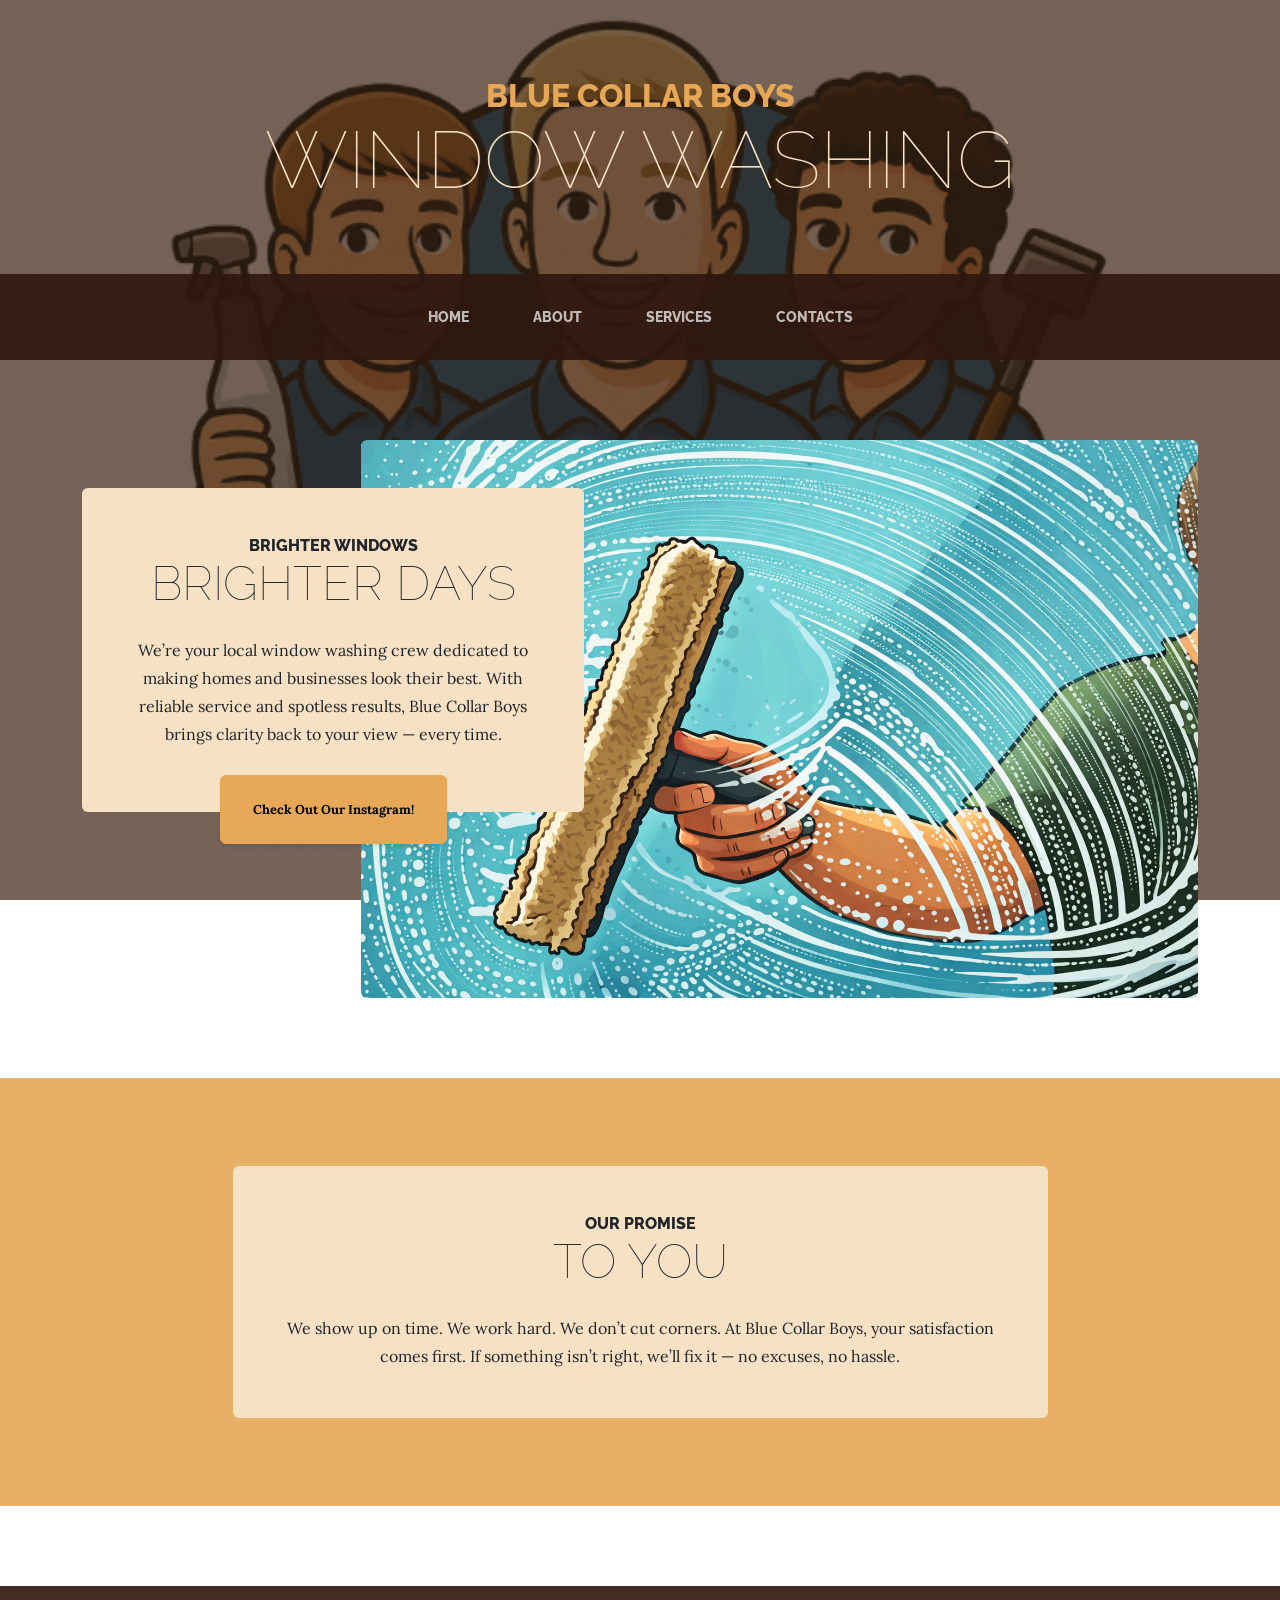
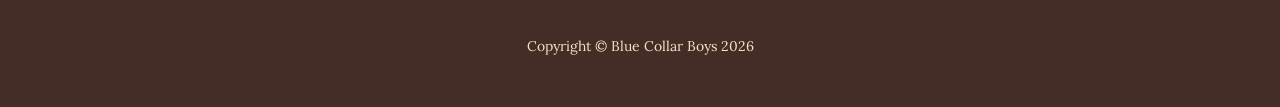
<file: index.html>
<!DOCTYPE html>
<html lang="en">
    <head>
        <meta charset="utf-8" />
        <meta name="viewport" content="width=device-width, initial-scale=1, shrink-to-fit=no" />
        <meta name="description" content="" />
        <meta name="author" content="" />
        <title>Blue Collar Boys - Window Washing</title>
        <link rel="icon" type="image/x-icon" href="assets/favicon.ico" />
        <!-- Google fonts-->
        <link href="https://fonts.googleapis.com/css?family=Raleway:100,100i,200,200i,300,300i,400,400i,500,500i,600,600i,700,700i,800,800i,900,900i" rel="stylesheet" />
        <link href="https://fonts.googleapis.com/css?family=Lora:400,400i,700,700i" rel="stylesheet" />
        <!-- Core theme CSS (includes Bootstrap)-->
        <link href="css/styles.css" rel="stylesheet" />
    </head>
    <body>
        <header>
            <h1 class="site-heading text-center text-faded d-none d-lg-block">
                <span class="site-heading-upper text-primary mb-3">Blue Collar Boys</span>
                <span class="site-heading-lower">Window Washing</span>
            </h1>
        </header>
        <!-- Navigation-->
        <nav class="navbar navbar-expand-lg navbar-dark py-lg-4" id="mainNav">
            <div class="container">
                <a class="navbar-brand text-uppercase fw-bold d-lg-none" href="index.html">Blue Collar Boys</a>
                <button class="navbar-toggler" type="button" data-bs-toggle="collapse" data-bs-target="#navbarSupportedContent" aria-controls="navbarSupportedContent" aria-expanded="false" aria-label="Toggle navigation"><span class="navbar-toggler-icon"></span></button>
                <div class="collapse navbar-collapse" id="navbarSupportedContent">
                    <ul class="navbar-nav mx-auto">
                        <li class="nav-item px-lg-4"><a class="nav-link text-uppercase" href="index.html">Home</a></li>
                        <li class="nav-item px-lg-4"><a class="nav-link text-uppercase" href="about.html">About</a></li>
                        <li class="nav-item px-lg-4"><a class="nav-link text-uppercase" href="services.html">Services</a></li>
                        <li class="nav-item px-lg-4"><a class="nav-link text-uppercase" href="contacts.html">Contacts</a></li>
                    </ul>
                </div>
            </div>
        </nav>
        <section class="page-section clearfix">
            <div class="container">
                <div class="intro">
                    <img class="intro-img img-fluid mb-3 mb-lg-0 rounded" src="assets/img/cartoon.png" alt="..." />
                    <div class="intro-text left-0 text-center bg-faded p-5 rounded">
                        <h2 class="section-heading mb-4">
                            <span class="section-heading-upper">Brighter Windows</span>
                            <span class="section-heading-lower">Brighter Days</span>
                        </h2>
                        <p class="mb-3">We’re your local window washing crew dedicated to making homes and businesses look their best. With reliable service and spotless results, Blue Collar Boys brings clarity back to your view — every time.</p>
                        <div class="intro-button mx-auto"><a class="btn btn-primary btn-xl" href="https://www.instagram.com/bluecollarboys_ww/" target="_blank" rel="noopener noreferrer">Check Out Our Instagram!</a></div>
                    </div>
                </div>
            </div>
        </section>
        <section class="page-section cta">
            <div class="container">
                <div class="row">
                    <div class="col-xl-9 mx-auto">
                        <div class="cta-inner bg-faded text-center rounded">
                            <h2 class="section-heading mb-4">
                                <span class="section-heading-upper">Our Promise</span>
                                <span class="section-heading-lower">To You</span>
                            </h2>
                            <p class="mb-0">We show up on time. We work hard. We don’t cut corners. At Blue Collar Boys, your satisfaction comes first. If something isn’t right, we’ll fix it — no excuses, no hassle.</p>
                        </div>
                    </div>
                </div>
            </div>
        </section>
        <footer class="footer text-faded text-center py-5">
            <div class="container"><p class="m-0 small">Copyright &copy; Blue Collar Boys 2026</p></div>
        </footer>
        <!-- Bootstrap core JS-->
        <script src="https://cdn.jsdelivr.net/npm/bootstrap@5.2.3/dist/js/bootstrap.bundle.min.js"></script>
        <!-- Core theme JS-->
        <script src="js/scripts.js"></script>
    </body>
</html>
</file>
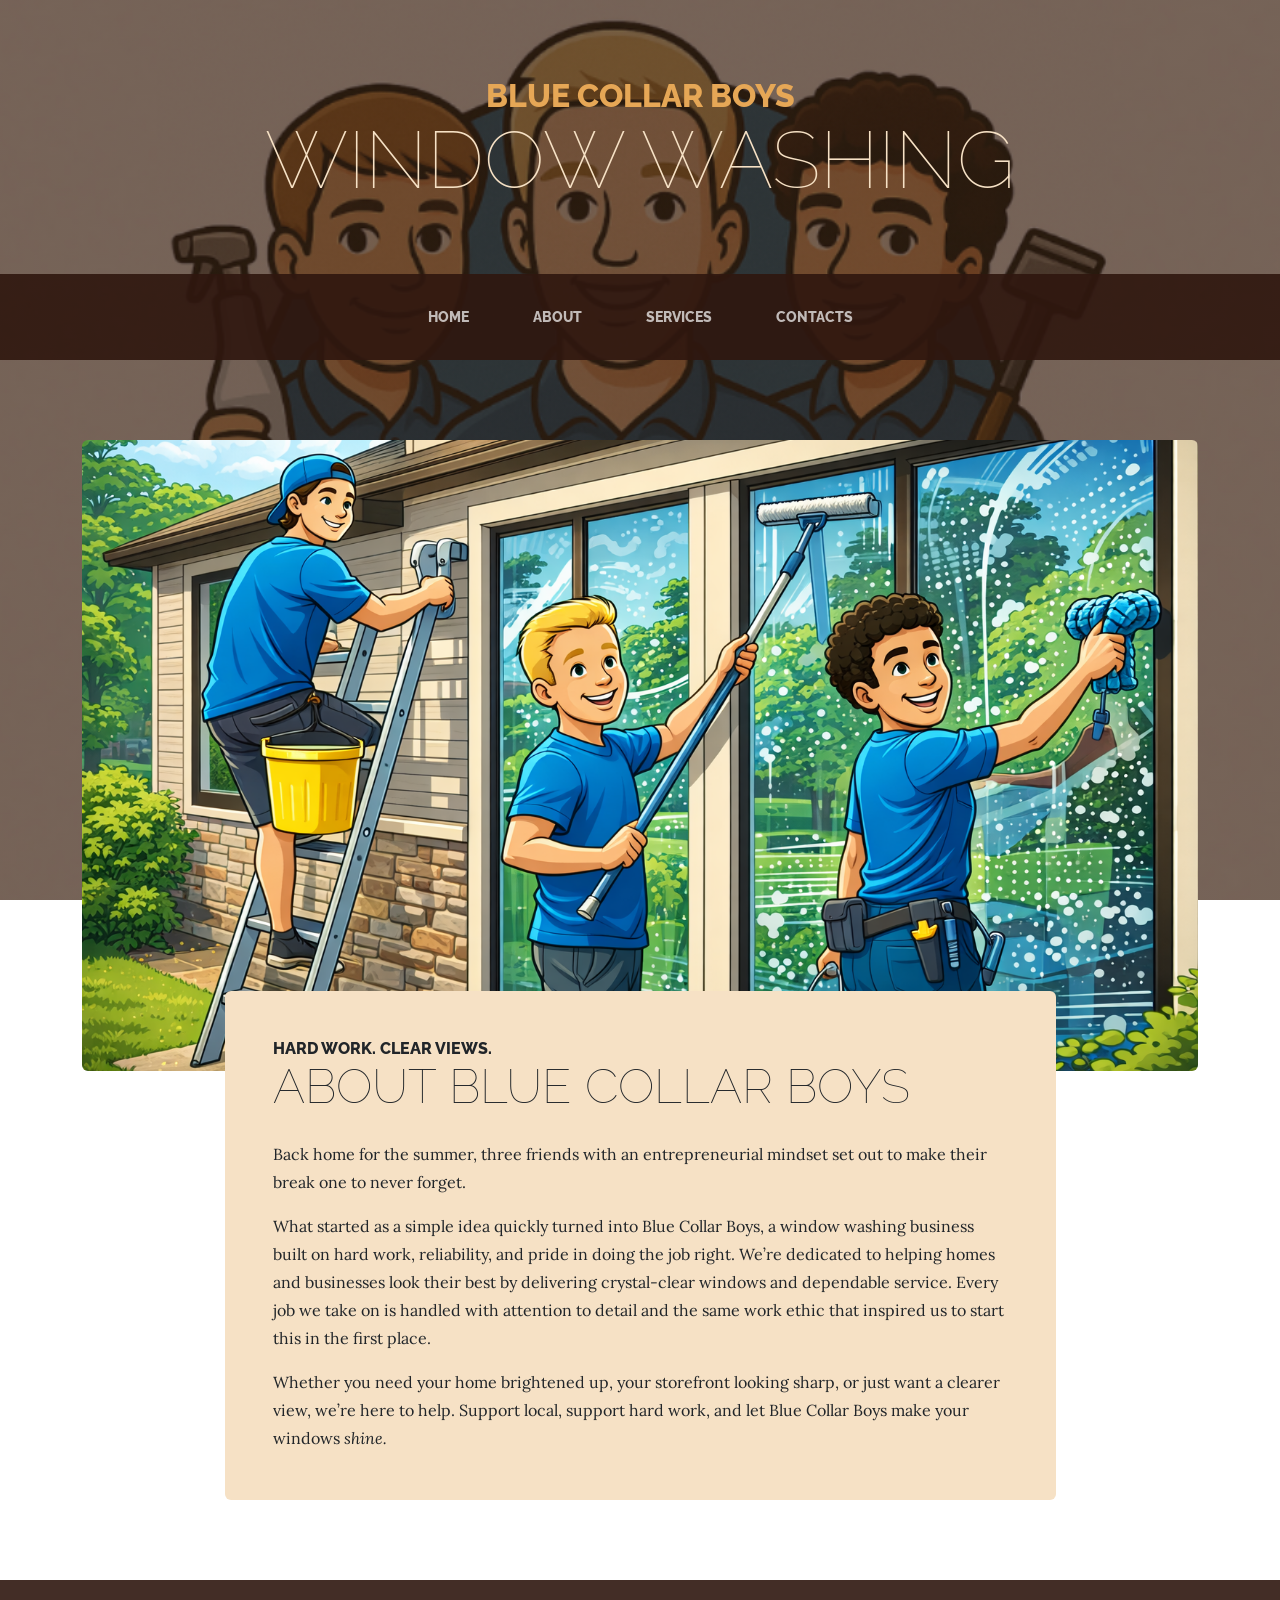
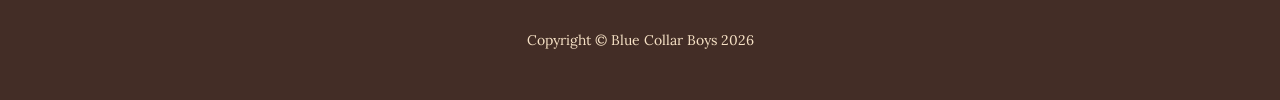
<file: about.html>
<!DOCTYPE html>
<html lang="en">
    <head>
        <meta charset="utf-8" />
        <meta name="viewport" content="width=device-width, initial-scale=1, shrink-to-fit=no" />
        <meta name="description" content="" />
        <meta name="author" content="" />
        <title>Blue Colar Boys - Window Washing</title>
        <link rel="icon" type="image/x-icon" href="assets/favicon.ico" />
        <!-- Google fonts-->
        <link href="https://fonts.googleapis.com/css?family=Raleway:100,100i,200,200i,300,300i,400,400i,500,500i,600,600i,700,700i,800,800i,900,900i" rel="stylesheet" />
        <link href="https://fonts.googleapis.com/css?family=Lora:400,400i,700,700i" rel="stylesheet" />
        <!-- Core theme CSS (includes Bootstrap)-->
        <link href="css/styles.css" rel="stylesheet" />
    </head>
    <body>
        <header>
            <h1 class="site-heading text-center text-faded d-none d-lg-block">
                <span class="site-heading-upper text-primary mb-3">Blue Collar Boys</span>
                <span class="site-heading-lower">Window Washing</span>
            </h1>
        </header>
        <!-- Navigation-->
        <nav class="navbar navbar-expand-lg navbar-dark py-lg-4" id="mainNav">
            <div class="container">
                <a class="navbar-brand text-uppercase fw-bold d-lg-none" href="index.html">Blue Collar Boys</a>
                <button class="navbar-toggler" type="button" data-bs-toggle="collapse" data-bs-target="#navbarSupportedContent" aria-controls="navbarSupportedContent" aria-expanded="false" aria-label="Toggle navigation"><span class="navbar-toggler-icon"></span></button>
                <div class="collapse navbar-collapse" id="navbarSupportedContent">
                    <ul class="navbar-nav mx-auto">
                        <li class="nav-item px-lg-4"><a class="nav-link text-uppercase" href="index.html">Home</a></li>
                        <li class="nav-item px-lg-4"><a class="nav-link text-uppercase" href="about.html">About</a></li>
                        <li class="nav-item px-lg-4"><a class="nav-link text-uppercase" href="services.html">Services</a></li>
                        <li class="nav-item px-lg-4"><a class="nav-link text-uppercase" href="contacts.html">Contacts</a></li>
                    </ul>
                </div>
            </div>
        </nav>
        <section class="page-section about-heading">
            <div class="container">
                <img class="img-fluid rounded about-heading-img mb-3 mb-lg-0" src="assets/img/theboys.png" alt="..." />
                <div class="about-heading-content">
                    <div class="row">
                        <div class="col-xl-9 col-lg-10 mx-auto">
                            <div class="bg-faded rounded p-5">
                                <h2 class="section-heading mb-4">
                                    <span class="section-heading-upper">Hard Work. Clear Views.</span>
                                    <span class="section-heading-lower">About Blue Collar Boys</span>
                                </h2>
                                <p>Back home for the summer, three friends with an entrepreneurial mindset set out to make their break one to never forget.</p>
                                <p>What started as a simple idea quickly turned into Blue Collar Boys, a window washing business built on hard work, reliability, and pride in doing the job right. We’re dedicated to helping homes and businesses look their best by delivering crystal-clear windows and dependable service. Every job we take on is handled with attention to detail and the same work ethic that inspired us to start this in the first place.</p>
                                <p class="mb-0">
                                    Whether you need your home brightened up, your storefront looking sharp, or just want a clearer view, we’re here to help. Support local, support hard work, and let Blue Collar Boys make your windows
                                    <em>shine.</em>
                                </p>
                            </div>
                        </div>
                    </div>
                </div>
            </div>
        </section>
        <footer class="footer text-faded text-center py-5">
            <div class="container"><p class="m-0 small">Copyright &copy; Blue Collar Boys 2026</p></div>
        </footer>
        <!-- Bootstrap core JS-->
        <script src="https://cdn.jsdelivr.net/npm/bootstrap@5.2.3/dist/js/bootstrap.bundle.min.js"></script>
        <!-- Core theme JS-->
        <script src="js/scripts.js"></script>
    </body>
</html>
</file>
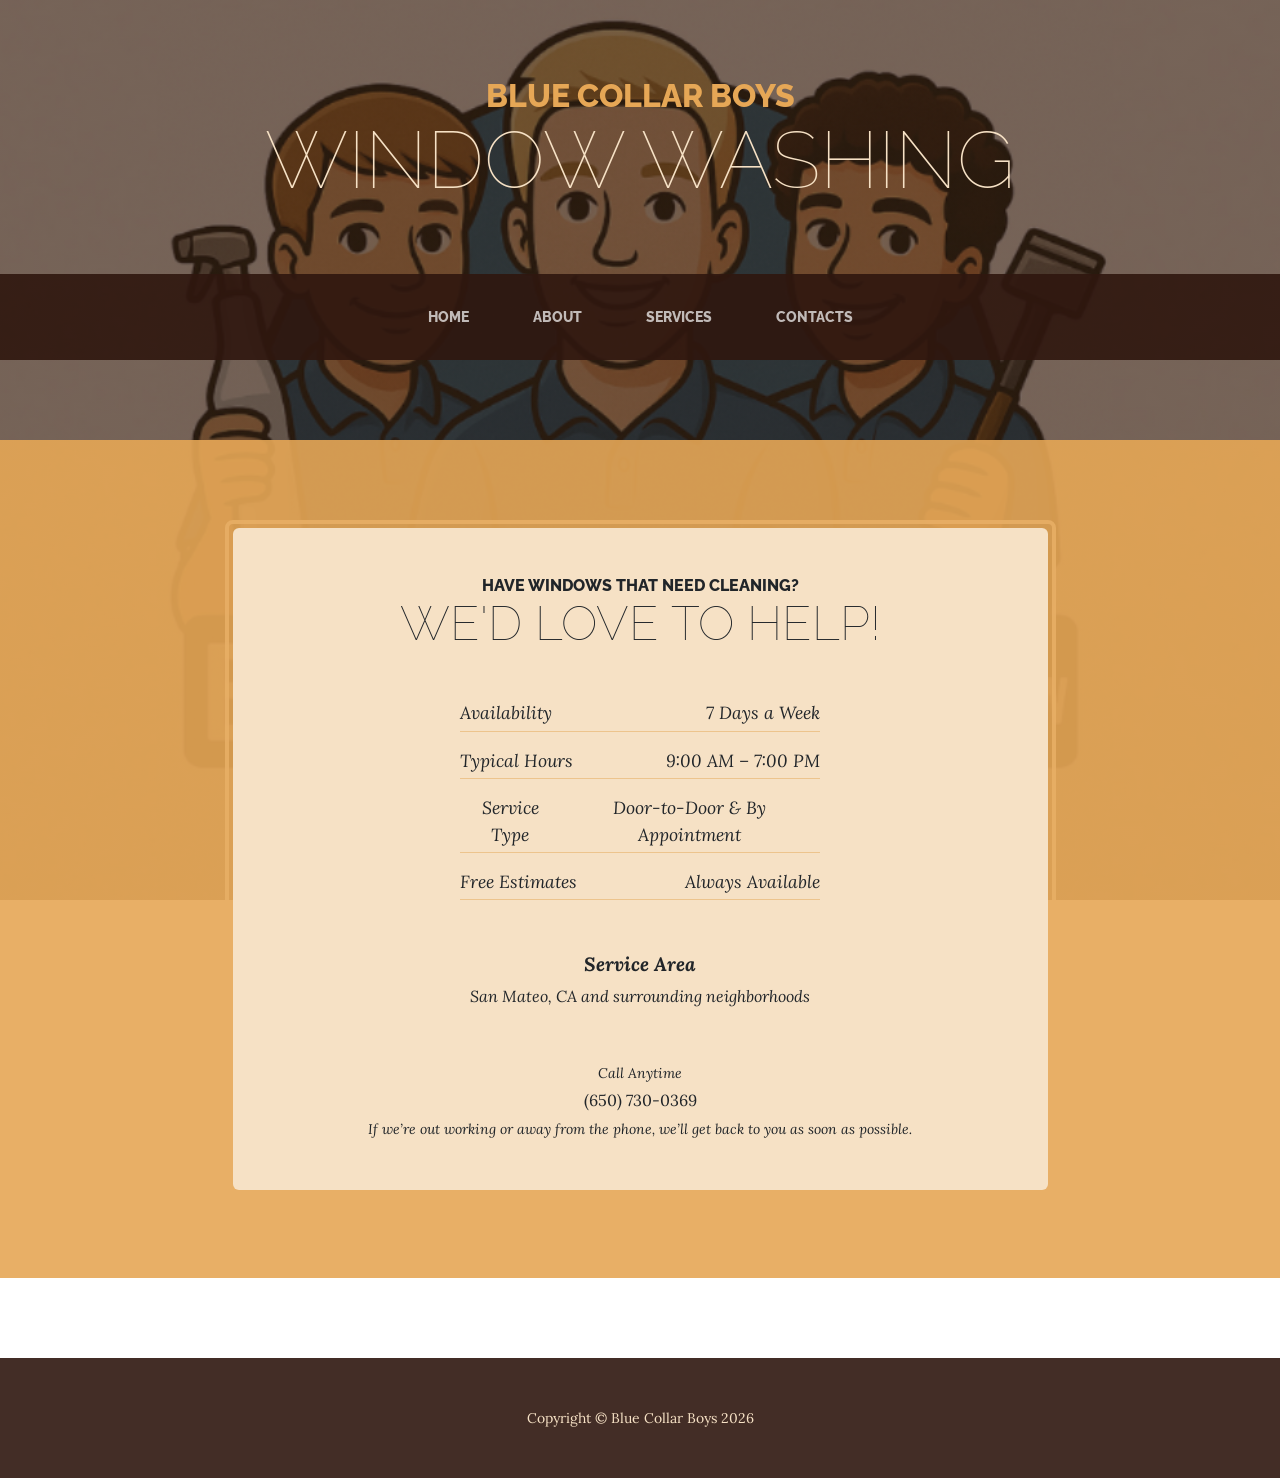
<file: contacts.html>
<!DOCTYPE html>
<html lang="en">
    <head>
        <meta charset="utf-8" />
        <meta name="viewport" content="width=device-width, initial-scale=1, shrink-to-fit=no" />
        <meta name="description" content="" />
        <meta name="author" content="" />
        <title>Blue Collar Boys - Window Washing</title>
        <link rel="icon" type="image/x-icon" href="assets/favicon.ico" />
        <!-- Google fonts-->
        <link href="https://fonts.googleapis.com/css?family=Raleway:100,100i,200,200i,300,300i,400,400i,500,500i,600,600i,700,700i,800,800i,900,900i" rel="stylesheet" />
        <link href="https://fonts.googleapis.com/css?family=Lora:400,400i,700,700i" rel="stylesheet" />
        <!-- Core theme CSS (includes Bootstrap)-->
        <link href="css/styles.css" rel="stylesheet" />
    </head>
    <body>
        <header>
            <h1 class="site-heading text-center text-faded d-none d-lg-block">
                <span class="site-heading-upper text-primary mb-3">Blue Collar Boys</span>
                <span class="site-heading-lower">Window Washing</span>
            </h1>
        </header>
        <!-- Navigation-->
        <nav class="navbar navbar-expand-lg navbar-dark py-lg-4" id="mainNav">
            <div class="container">
                <a class="navbar-brand text-uppercase fw-bold d-lg-none" href="index.html">Blue Collar Boys</a>
                <button class="navbar-toggler" type="button" data-bs-toggle="collapse" data-bs-target="#navbarSupportedContent" aria-controls="navbarSupportedContent" aria-expanded="false" aria-label="Toggle navigation"><span class="navbar-toggler-icon"></span></button>
                <div class="collapse navbar-collapse" id="navbarSupportedContent">
                    <ul class="navbar-nav mx-auto">
                        <li class="nav-item px-lg-4"><a class="nav-link text-uppercase" href="index.html">Home</a></li>
                        <li class="nav-item px-lg-4"><a class="nav-link text-uppercase" href="about.html">About</a></li>
                        <li class="nav-item px-lg-4"><a class="nav-link text-uppercase" href="services.html">Services</a></li>
                        <li class="nav-item px-lg-4"><a class="nav-link text-uppercase" href="contacts.html">Contacts</a></li>
                    </ul>
                </div>
            </div>
        </nav>
        <section class="page-section cta">
            <div class="container">
                <div class="row">
                    <div class="col-xl-9 mx-auto">
                        <div class="cta-inner bg-faded text-center rounded">
                            <h2 class="section-heading mb-5">
                                <span class="section-heading-upper">Have Windows That Need Cleaning?</span>
                                <span class="section-heading-lower">We'd Love To Help!</span>
                            </h2>
                           <ul class="list-unstyled list-hours mb-5 text-left mx-auto">
                                <li class="list-unstyled-item list-hours-item d-flex">
                                Availability
                                <span class="ms-auto">7 Days a Week</span>
                                </li>
                                <li class="list-unstyled-item list-hours-item d-flex">
                                Typical Hours
                                <span class="ms-auto">9:00 AM – 7:00 PM</span>
                                </li>
                                <li class="list-unstyled-item list-hours-item d-flex">
                                Service Type
                                <span class="ms-auto">Door-to-Door & By Appointment</span>
                                </li>
                                <li class="list-unstyled-item list-hours-item d-flex">
                                Free Estimates
                                <span class="ms-auto">Always Available</span>
                                </li>
                            </ul>
                            <p class="address mb-5">
                                <em>
                                    <strong>Service Area</strong>
                                    <br/>
                                    San Mateo, CA and surrounding neighborhoods
                                </em>
                            </p>
                            <p class="mb-0">
                                <small><em>Call Anytime</em></small>
                                <br/>
                                (650) 730-0369
                                <br/>
                                <small><em>If we’re out working or away from the phone, we’ll get back to you as soon as possible.</em></small>
                            </p>
                        </div>
                    </div>
                </div>
            </div>
        </section>
        <footer class="footer text-faded text-center py-5">
            <div class="container"><p class="m-0 small">Copyright &copy; Blue Collar Boys 2026</p></div>
        </footer>
        <!-- Bootstrap core JS-->
        <script src="https://cdn.jsdelivr.net/npm/bootstrap@5.2.3/dist/js/bootstrap.bundle.min.js"></script>
        <!-- Core theme JS-->
        <script src="js/scripts.js"></script>
    </body>
</html>
</file>
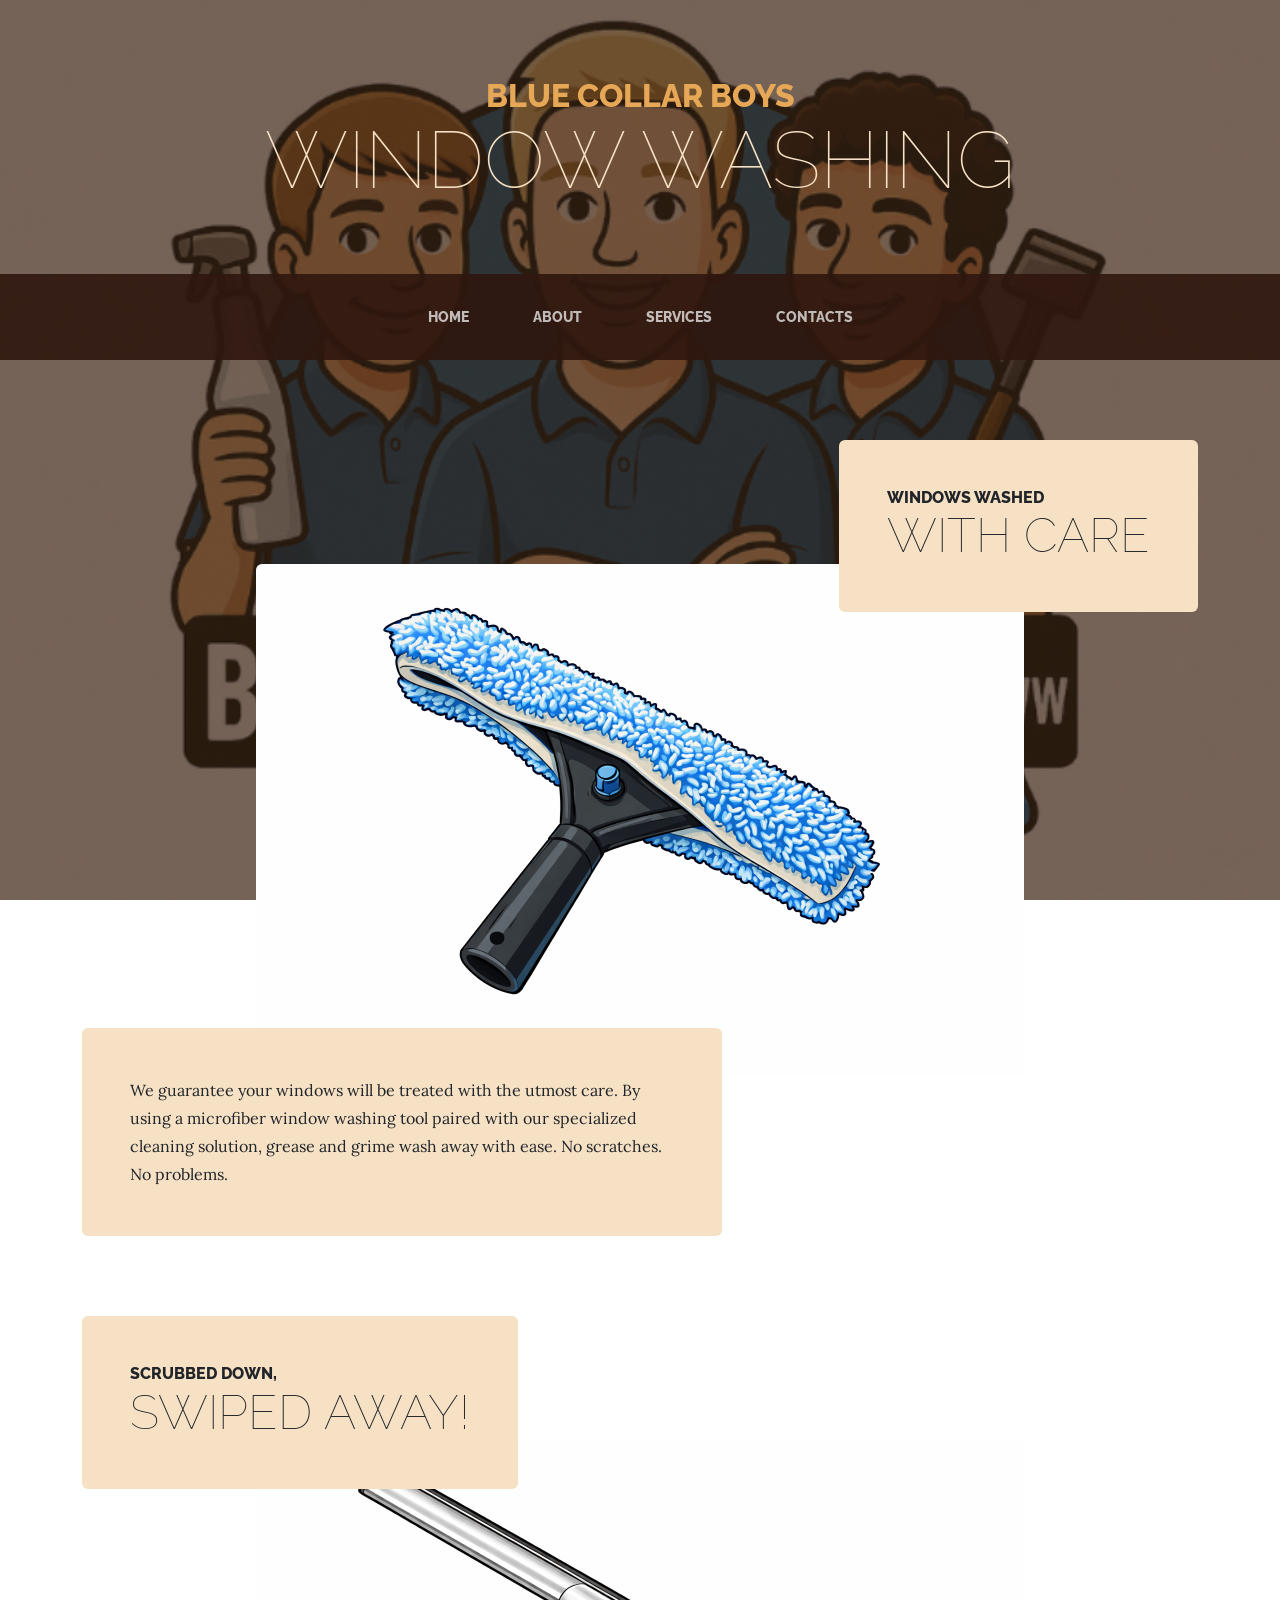
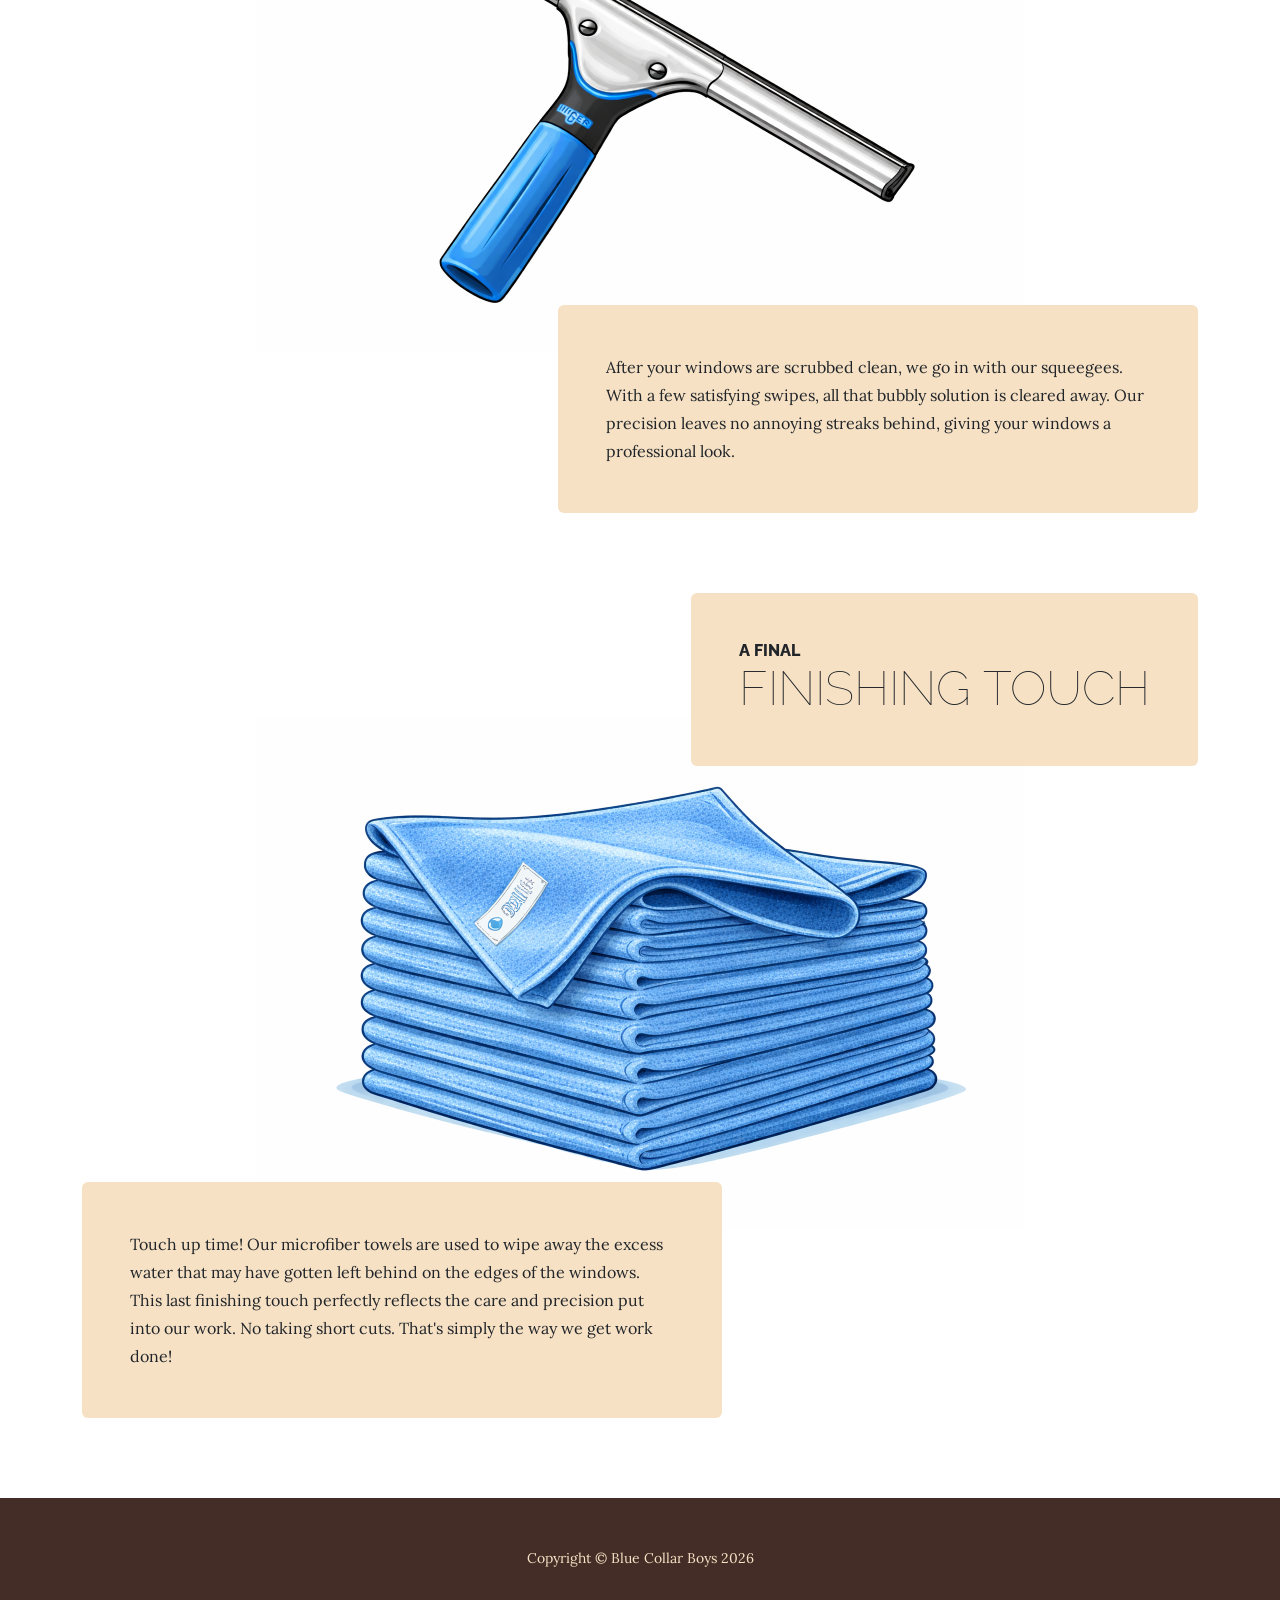
<file: services.html>
<!DOCTYPE html>
<html lang="en">
    <head>
        <meta charset="utf-8" />
        <meta name="viewport" content="width=device-width, initial-scale=1, shrink-to-fit=no" />
        <meta name="description" content="" />
        <meta name="author" content="" />
        <title>Blue Collar Boys - Window Washing</title>
        <link rel="icon" type="image/x-icon" href="assets/favicon.ico" />
        <!-- Google fonts-->
        <link href="https://fonts.googleapis.com/css?family=Raleway:100,100i,200,200i,300,300i,400,400i,500,500i,600,600i,700,700i,800,800i,900,900i" rel="stylesheet" />
        <link href="https://fonts.googleapis.com/css?family=Lora:400,400i,700,700i" rel="stylesheet" />
        <!-- Core theme CSS (includes Bootstrap)-->
        <link href="css/styles.css" rel="stylesheet" />
    </head>
    <body>
        <header>
            <h1 class="site-heading text-center text-faded d-none d-lg-block">
                <span class="site-heading-upper text-primary mb-3">Blue Collar Boys</span>
                <span class="site-heading-lower">Window Washing</span>
            </h1>
        </header>
        <!-- Navigation-->
        <nav class="navbar navbar-expand-lg navbar-dark py-lg-4" id="mainNav">
            <div class="container">
                <a class="navbar-brand text-uppercase fw-bold d-lg-none" href="index.html">Blue Collar Boys</a>
                <button class="navbar-toggler" type="button" data-bs-toggle="collapse" data-bs-target="#navbarSupportedContent" aria-controls="navbarSupportedContent" aria-expanded="false" aria-label="Toggle navigation"><span class="navbar-toggler-icon"></span></button>
                <div class="collapse navbar-collapse" id="navbarSupportedContent">
                    <ul class="navbar-nav mx-auto">
                        <li class="nav-item px-lg-4"><a class="nav-link text-uppercase" href="index.html">Home</a></li>
                        <li class="nav-item px-lg-4"><a class="nav-link text-uppercase" href="about.html">About</a></li>
                        <li class="nav-item px-lg-4"><a class="nav-link text-uppercase" href="services.html">Services</a></li>
                        <li class="nav-item px-lg-4"><a class="nav-link text-uppercase" href="contacts.html">Contacts</a></li>
                    </ul>
                </div>
            </div>
        </nav>
        <section class="page-section">
            <div class="container">
                <div class="product-item">
                    <div class="product-item-title d-flex">
                        <div class="bg-faded p-5 d-flex ms-auto rounded">
                            <h2 class="section-heading mb-0">
                                <span class="section-heading-upper">Windows Washed</span>
                                <span class="section-heading-lower">With Care</span>
                            </h2>
                        </div>
                    </div>
                    <img class="product-item-img mx-auto d-flex rounded img-fluid mb-3 mb-lg-0" src="assets/img/cleaner.png" alt="..." />
                    <div class="product-item-description d-flex me-auto">
                        <div class="bg-faded p-5 rounded"><p class="mb-0">We guarantee your windows will be treated with the utmost care. By using a microfiber window washing tool paired with our specialized cleaning solution, grease and grime wash away with ease. No scratches. No problems.</p></div>
                    </div>
                </div>
            </div>
        </section>
        <section class="page-section">
            <div class="container">
                <div class="product-item">
                    <div class="product-item-title d-flex">
                        <div class="bg-faded p-5 d-flex me-auto rounded">
                            <h2 class="section-heading mb-0">
                                <span class="section-heading-upper">Scrubbed Down,</span>
                                <span class="section-heading-lower">Swiped Away!</span>
                            </h2>
                        </div>
                    </div>
                    <img class="product-item-img mx-auto d-flex rounded img-fluid mb-3 mb-lg-0" src="assets/img/squeegee.png" alt="..." />
                    <div class="product-item-description d-flex ms-auto">
                        <div class="bg-faded p-5 rounded"><p class="mb-0">After your windows are scrubbed clean, we go in with our squeegees. With a few satisfying swipes, all that bubbly solution is cleared away. Our precision leaves no annoying streaks behind, giving your windows a professional look.</p></div>
                    </div>
                </div>
            </div>
        </section>
        <section class="page-section">
            <div class="container">
                <div class="product-item">
                    <div class="product-item-title d-flex">
                        <div class="bg-faded p-5 d-flex ms-auto rounded">
                            <h2 class="section-heading mb-0">
                                <span class="section-heading-upper">A Final</span>
                                <span class="section-heading-lower">Finishing Touch</span>
                            </h2>
                        </div>
                    </div>
                    <img class="product-item-img mx-auto d-flex rounded img-fluid mb-3 mb-lg-0" src="assets/img/microfiber.png" alt="..." />
                    <div class="product-item-description d-flex me-auto">
                        <div class="bg-faded p-5 rounded"><p class="mb-0">Touch up time! Our microfiber towels are used to wipe away the excess water that may have gotten left behind on the edges of the windows. This last finishing touch perfectly reflects the care and precision put into our work. No taking short cuts. That's simply the way we get work done!</p></div>
                    </div>
                </div>
            </div>
        </section>
        <footer class="footer text-faded text-center py-5">
            <div class="container"><p class="m-0 small">Copyright &copy; Blue Collar Boys 2026</p></div>
        </footer>
        <!-- Bootstrap core JS-->
        <script src="https://cdn.jsdelivr.net/npm/bootstrap@5.2.3/dist/js/bootstrap.bundle.min.js"></script>
        <!-- Core theme JS-->
        <script src="js/scripts.js"></script>
    </body>
</html>
</file>
